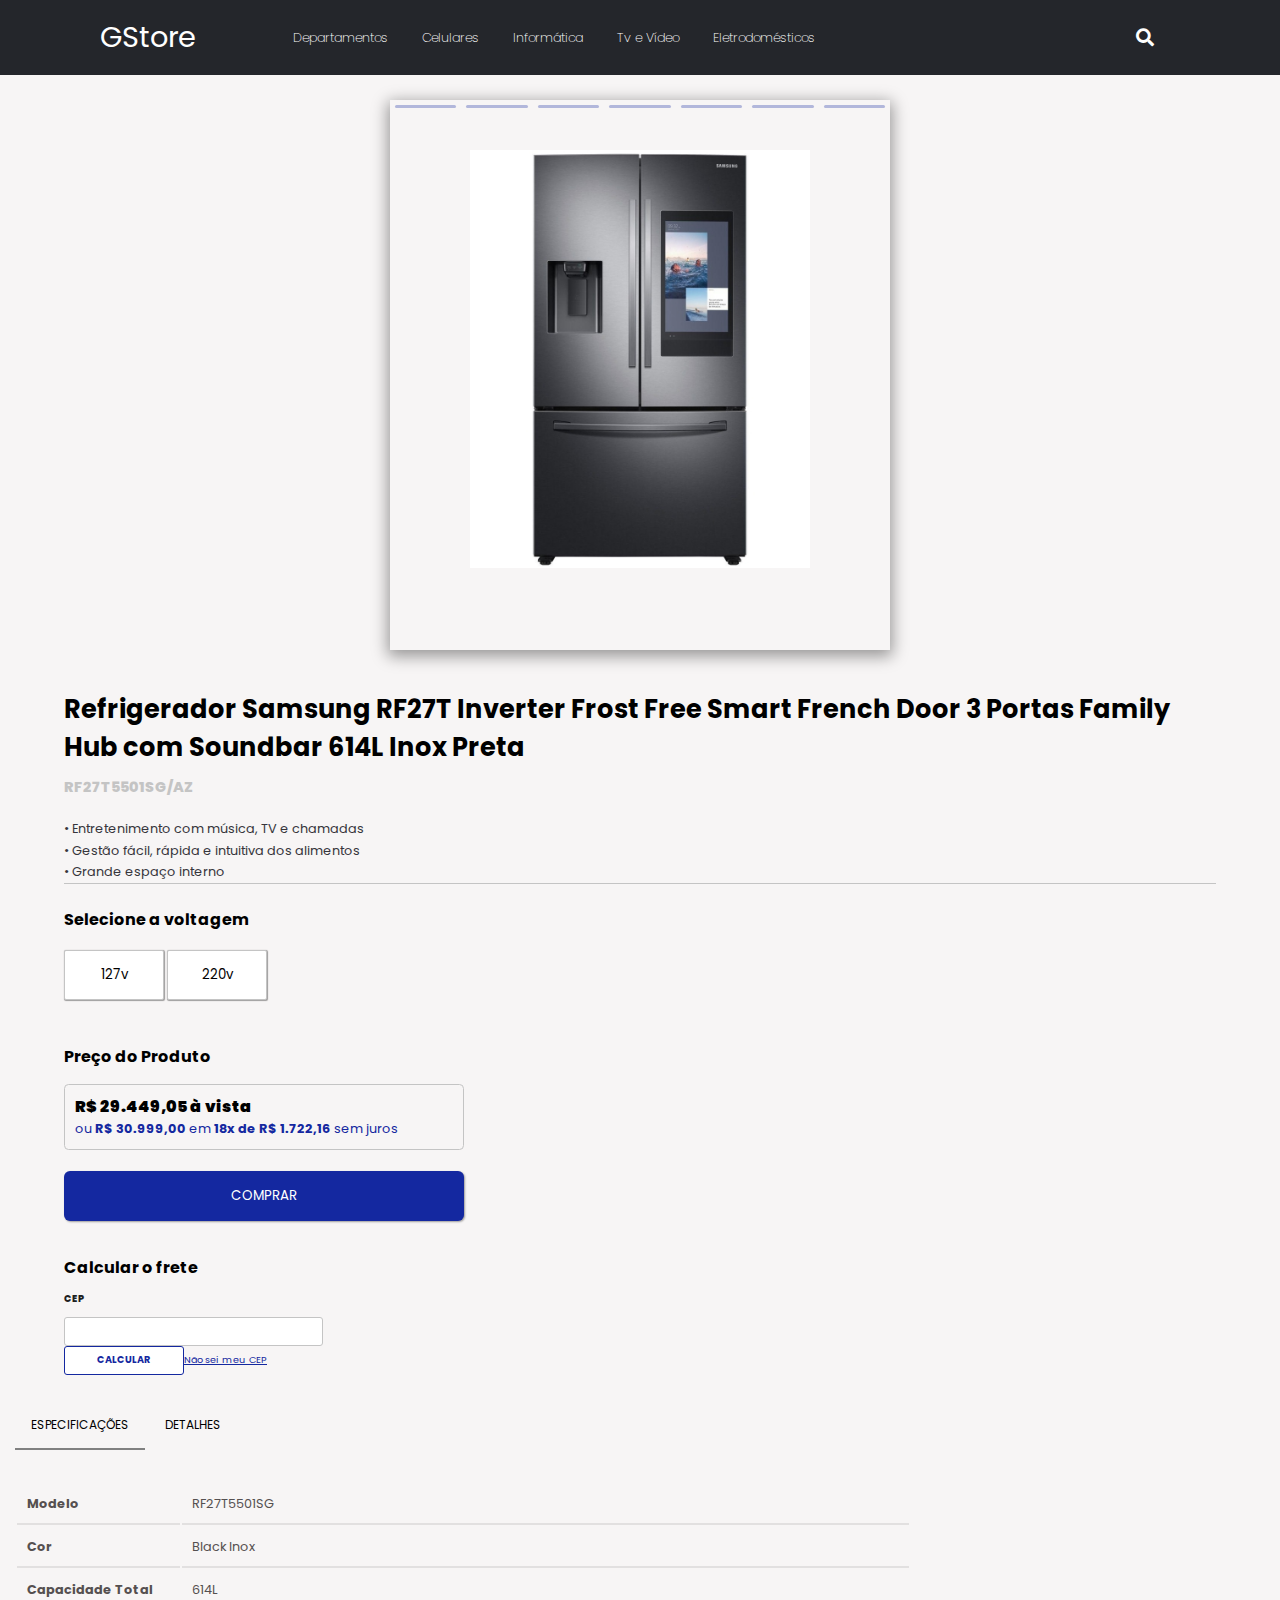
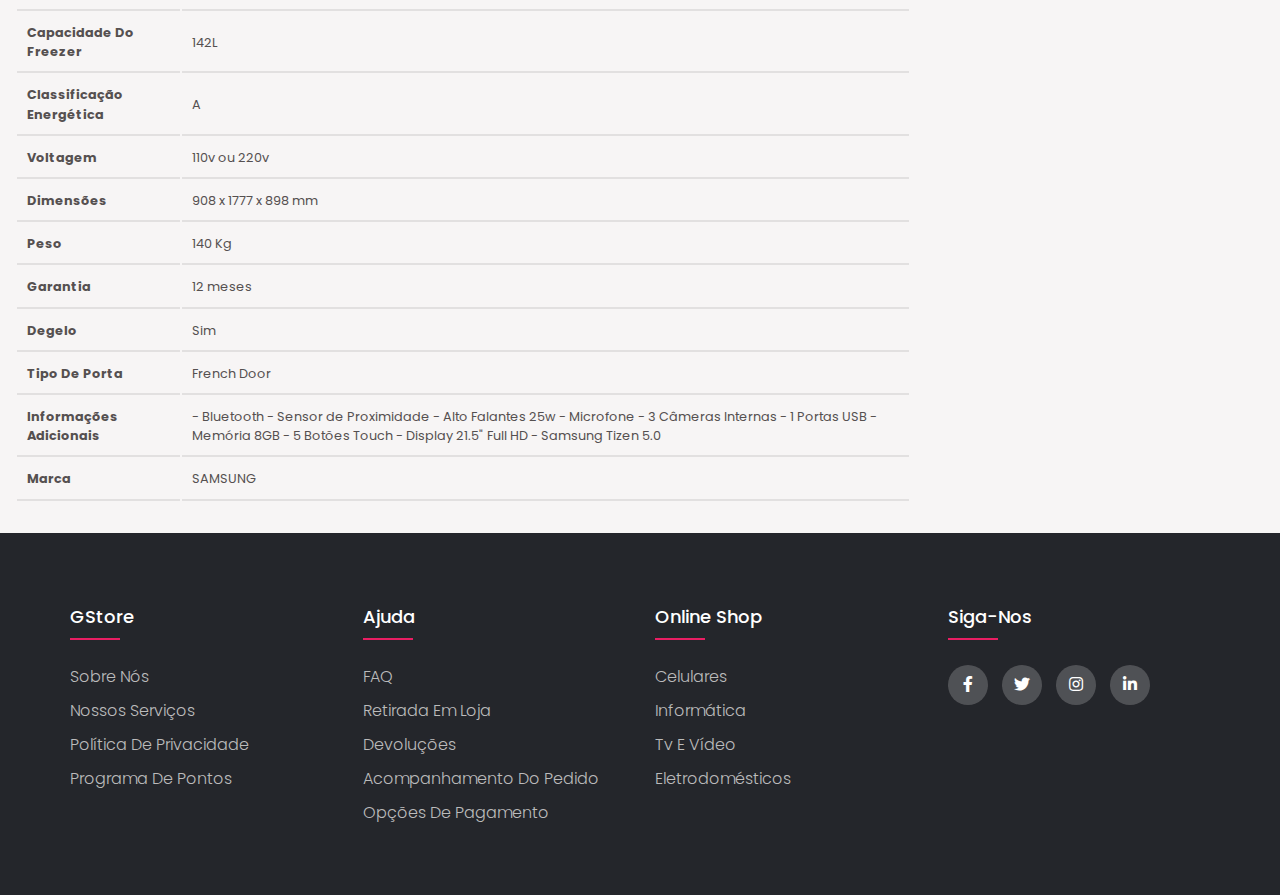
<file: produto-refrigerador-samsung.html>
<!DOCTYPE html>
<html lang="pt-br">
<head>
  <meta charset="UTF-8">
  <meta http-equiv="X-UA-Compatible" content="IE=edge">
  <meta name="author" content="Filipe Galvão">
  <meta name="description" content="Desafio Final do Programa de Capacitação VTEX promovido pela Enext a Wunderman Thompson Company.">
  <meta name="viewport" content="width=device-width, initial-scale=1.0">
  <link rel="shortcut icon" href="./img/faviconGstore.png" type="image/x-icon">

  <link rel="stylesheet" href="./styles/paginaProduto-css/base-css-paginaProduto/index-paginaProduto.css">
  
  <title> Gstore - Refrig. Samsung 614L</title>
</head>
<body>

    <header>
        <div class="wrapper">
            <nav>
              <input type="checkbox" id="show-search">
              <input type="checkbox" id="show-menu">
              <label for="show-menu" class="menu-icon"><i class="fas fa-bars"></i></label>
              <div class="content">
                  <div class="logo"><a href="index.html">GStore</a></div>
                  <ul class="links">

              <!------------DEPARTAMENTOS------------------>
                      <li>
                        <a href="#" class="desktop-link">Departamentos</a>
                        <input type="checkbox" id="show-features">
                        <label for="show-features">Departamentos</label>
                        <ul>
                          <li><a href="#">Celulares</a></li>
                          <li><a href="#">Informática</a></li>
                          <li><a href="#">TV e Vídeo</a></li>
                          <li><a href="#">Eletrodomésticos</a></li>
                        </ul>
                      </li>

              <!--------------CELULARES---------------------->            
                      <li><a href="#">Celulares</a></li>
              
              <!--------------INFORMÁTICA-------------------->     
                      <li>
                        <a href="#" class="desktop-link">Informática</a>
                        <input type="checkbox" id="show-services">
                        <label for="show-services">Informática</label>
                        <ul>
                          <li><a href="#">Notebooks</a></li>
                          <li><a href="#">Desktops</a></li>
                          <li><a href="#">Acessórios</a></li>
                        </ul>
                      </li>

              <!--------------TV E VÍDEO---------------------->   
                      <li><a href="#">Tv e Vídeo</a></li>

              <!---------------ELETRODOMÉSTICOS---------------->   
                      <li><a href="#">Eletrodomésticos</a>
                        <ul>
                          <li><a href="#">Refrigeradores</a></li>
                          <li><a href="#">Lava & Seca</a></li>
                          <li><a href="#">Microondas</a></li>
                          <li><a href="#">Fogão e Forno</a></li>
                        </ul>
                      </li>
                  </ul>
            </div>

          <!--CAMPO DE PESQUISA-->
            <label for="show-search" class="search-icon"><i class="fas fa-search"></i></label>
            <form action="#" class="search-box">
                  <input type="text" placeholder="O que você está buscando?" required>
                  <button type="submit" class="go-icon"><i class="fas fa-long-arrow-alt-right"></i></button>
            </form>
        </div>
         </nav>
    </header>

      <main>
          <div class="blocoDeCompra">

              <div data-slide="slide" class="slide">
                  <div class="slide-items">
                      <img src="./img/pagina-produto-pics/slide-samsung/1-refrigerador-visaoFrontal.jpg" alt="refrigerador samsung visaoFrontal">
                      <img src="./img/pagina-produto-pics/slide-samsung/2-refrigerador-visaoInternaGeladeiraVazia.jpg" alt="refrigerador samsung visao Interna Geladeira Vazia">
                      <img src="./img/pagina-produto-pics/slide-samsung/3-refrigerador-visaoInternaGeladeiraCheia.jpg" alt="refrigerador samsung visao Interna Geladeira com Alimentos">
                      <img src="./img/pagina-produto-pics/slide-samsung/4-refrigerador-visaoInternaFreezer.jpg" alt="refrigerador samsung visao interna freezer vazio">
                      <img src="./img/pagina-produto-pics/slide-samsung/5-refrigerador-visaoInternaFreezer2.jpg" alt="refrigerador samsung visao interna freezer com alimentos">
                      <img src="./img/pagina-produto-pics/slide-samsung/6-refrigerador-visorAlimentos.jpg" alt="refrigerador samsung visor integrado">
                      <img src="./img/pagina-produto-pics/slide-samsung/7-refrigerador-visorAgenda.jpg" alt="refrigerador samsung visor funcionalidades agenda e calendário">
                  </div>
              
                  <nav class="slide-nav">
                    <div class="slide-thumb"></div>
                        <button class="slide-prev">Anterior</button>
                        <button class="slide-next">Próximo</button>
                  </nav>
              </div>
        
                  <div class="product-buyInformation">

                      <h1 class="product-title">Refrigerador Samsung RF27T Inverter Frost Free Smart French Door 3 Portas Family Hub com Soundbar 614L Inox Preta</h1>
                      
                      <span>RF27T5501SG/AZ</span>

                      <ul class="resume-list">
                        <li>&bull; Entretenimento com música, TV e chamadas</li>
                        <li>&bull; Gestão fácil, rápida e intuitiva dos alimentos</li>
                        <li>&bull; Grande espaço interno</li>
                      </ul>

                    <div class="seletorSku">
                      <p>Selecione a voltagem</p>
                          <button>127v</button>
                          <button>220v</button>
                    </div>
                    
                    <h3 id="precoProduto">Preço do Produto</h3>

                    <div class="preco-container">
                        <span><strong>R$ 29.449,05 à vista</strong> </span>
                        <p>ou <strong>R$ 30.999,00</strong> em <strong>18x de R$ 1.722,16</strong>
                          sem juros</p>
                    </div>

                    <div class="buy-container">
                          <input  class="buyBtn" type="button" value="Comprar"/>
                    </div>

                    <p class="p-frete">Calcular o frete</p>
                    <span class="cep">CEP</span>
                    
                    <div class="frete">
                      
                        <div class="inputFrete"></div>
                            <input class="campoFrete" type="number" >
                            <input class="freteBtn" type="button" value="calcular">
                            <a class="correios" rel= "noopener nofollow noreferrer" target="_blank" href="https://buscacepinter.correios.com.br/app/endereco/index.php?t">Não sei meu CEP</a>
                          
                        </div>

                  </div>

          </div>

                <!----------ESPECIFICAÇÕES DO PRODUTO---------->
        <section>
              <div id="tabs">
                <div class="tab-links">
                  <button data-id="prepare" data-open>Especificações</button>
                  <button data-id="produce">Detalhes</button>
                </div>
          
                <div class="tab-content">
                  <section id="prepare">
                    <div class="product-specifications-wrapper">
                                    
                      <table id="techical-details" class="techical-details" role="presentation">
                        <tbody>
                          <tr>
                            <th>
                              modelo
                            </th>
                            <td>
                              RF27T5501SG
                            </td>
                          </tr>
                          <tr>
                            <th>
                              Cor
                            </th>
                            <td>
                              Black Inox
                            </td>
                          </tr>
                          <tr>
                            <th>
                              Capacidade Total
                            </th>
                            <td>
                              614L
                            </td>
                          </tr>
                          <tr>
                            <th>
                              Capacidade do Freezer
                            </th>
                            <td>
                              142L
                            </td>
                          </tr>
                          <tr>
                            <th>
                              Classificação Energética
                            </th>
                            <td>
                              A
                            </td>
                          </tr>
                          <tr>
                            <th>
                              Voltagem
                            </th>
                            <td>
                              110v ou 220v
                            </td>
                          </tr>
                          <tr>
                            <th>
                              Dimensões
                            </th>
                            <td>
                              908 x 1777 x 898 mm
                            </td>
                          </tr>
                          <tr>
                            <th>
                              Peso
                            </th>
                            <td>
                              140 Kg
                            </td>
                          </tr>
                          <tr>
                            <th>
                              Garantia
                            </th>
                            <td>
                              12 meses
                            </td>
                          </tr>
                          <tr>
                            <th>
                              Degelo
                            </th>
                            <td>
                              Sim
                            </td>
                          </tr>
                          <tr>
                            <th>
                              Tipo de Porta
                            </th>
                            <td>
                              French Door
                            </td>
                          </tr>
                          <tr>
                            <th>
                              Informações Adicionais
                            </th>
                            <td>
                              - Bluetooth - Sensor de Proximidade - Alto Falantes 25w - Microfone - 3 Câmeras Internas - 1 Portas USB - Memória 8GB - 5 Botões Touch - Display 21.5" Full HD - Samsung Tizen 5.0
                            </td>
                          </tr>
                          <tr>
                            <th>
                              Marca
                            </th>
                            <td>
                              SAMSUNG
                            </td>
                        </tbody>
                      </table>
                  </section>

                  <section id="produce">
                      <h3>Descubra tudo o que você pode fazer sem sair da sua cozinha</h3>
                      
                      <!-------------------------------- DETALHE 1 ------------------------------------------>

                      <div class="banner">
                          <div class="prodTextBanner">
    
                            <h2>View Inside</h2>
                          
                            <p>Veja o que tem dentro da geladeira a qualquer momento e um qualquer lugar pelo seu smartphone ou pela tela inicial da geladeira, sem abrir a porta. A câmera interna mostra os alimentos que você tem, além de indicar quantos dias faltam para vencer e permite que você crie uma lista de compras e lembretes sobre alimentos.</p>

                          </div>

                          <div class="lancamentoImg">
                            <img src="./img/pagina-produto-pics/detalhes-samsung/8-refrigerador-visorAlimentosAnimado.jpg" alt="refrigerador visor Alimentos Animado">
                          </div>
                      </div>
                  
                     <!-------------------------------- DETALHE 2 ------------------------------------------>
                     
                     <div class="banner">

                          <div class="lancamentoImg">
                              <img src="./img/pagina-produto-pics/detalhes-samsung/9-refrigerador-entrentenimento.jpg" alt="refrigerador entrentenimento homem lendo revista e ouvindo música tomando café">
                          </div>
    
                          <div class="prodTextBanner">
                        
                              <h2>Entretenimento contínuo com Músicas, Notícias e Chamadas</h2>
                  
                              <h5>Aplicativos de música e rádio</h5>

                              <p>Aproveite ainda mais ao cozinhar ouvindo as músicas de sua playlist favorita Spotify ou pelo Tuneln para ouvir as estações de rádio, notícias e muito mais!</p>
                              
                              <h5>Bluetooth</h5>
                              
                              <p>Faça e receba chamadas sem utilizar as mãos enquanto cozinha. Conectado ao seu smartphone, realize e receba chamadas telefônicas usando comandos de voz.</p>

                              <h5>Internet</h5>
                              
                              <p> Você pode visualizar conteúdos on-line, como notícias, mídias sociais e muito mais. Crie atalhos na tela inicial ou salve os links de seus sites favoritos para acessá-los  mais rapidamente.</p>

                            </div>
                      </div>
                      
                      <!-------------------------------- DETALHE 3 ------------------------------------------>

                      <div class="banner">
                          <div class="prodTextBanner">
      
                              <h2>Aproveite uma vida mais inteligente e conectada</h2>
                              <h4>App Smarthing</h4>
                            
                              <p>Use o painel da geladeira para controlar outros produtos inteligentes da sua casa, como ligar ou desligar a TV QLED, a lava e seca ou ar condicionado   Wind Free e até mesmo controlar a temperatura do ambiente. </p>
                              
                              <p>Pelo aplicativo SmartThings no seu celular, você também pode checar e alterar de qualquer lugar a temperatura da geladeira, receber avisos de porta aberta e usar funções especiais, além de ter a manutenção na palma da mão.</p>
          
                          </div>
          
                        <div class="lancamentoImg">
                            <img src="./img/pagina-produto-pics/detalhes-samsung/10-refrigerador-connectSmart.jpg" alt="refrigerador conectado com celular pelo smarthings">
                        </div>
                  
                      </div>

                      <!-------------------------------- DETALHE 4 ------------------------------------------>

                      <div class="banner">

                          <div class="lancamentoImg">
                              <img src="./img/pagina-produto-pics/detalhes-samsung/11-refrigerador-espacosa.jpg" alt="visualização do grande espaço interno do refrigerador">
                          </div>
    
                          <div class="prodTextBanner">
                        
                              <h2>Maior espaço e alimentos na temperatura certa</h2>
                  
                              <p>Guarde todos os seus alimentos de forma organizada. A exclusiva tecnologia <strong>SpaceMax&trade;</strong> permite que as paredes sejam mais finas, oferecendo mais espaço sem aumentar as dimensões externas ou comprometer a eficiência energética.</p>
                              
                              <p>Ainda conta com o Sistema <strong>All Around Cooling&trade;</strong> que posicionam as saídas de ar estrategicamente para manter a temperatura estável em todos os cantos da geladeira sem oscilações. Assim, a temperatura se mantém uniforme e constante, colaborando para a conservação dos alimentos.</p>

                            </div>
                    </div>
 
                      <!-------------------------------- DETALHE 5 ------------------------------------------>
                      <div class="banner">
                          <div class="prodTextBanner">
    
                              <h2>Água e Gelo à vontade </h2>
                            
                              <p>O design minimalista traz apenas 3 botões para que você tenha água gelada e gelo em cubos ou triturado com apenas um toque.</p>

                              <p> Conta com umFiltro com sistema "girou, trocou", mais facilidade de instalação e praticidade na hora de trocar o refil. Além disso, os filtros originais Samsung utilizam tecnologia de filtragem por carvão, removendo mais de 99,9% de contaminantes potencial-mente presentes na água.</p>

                              <p>Produção de até 2,2 kg de gelo por dia e armazenagem de 1,3 kg, assim você sempre terá gelo pronto! Tudo isso num compartimento fino e compacto para ocupar menos espaço e sobrar mais para guardar alimentos.</p>
          
                          </div>
          
                            <div class="lancamentoImg">
                                <img src="./img/pagina-produto-pics/detalhes-samsung/12-refrigerador-aguaPorta.jpg" alt="dispenser de água e gelo">
                            </div>
                
                      </div>

                      <!----------VANTAGENS E CHAMADA PARA A AÇÃO---------->
                      <div id="vantagens">
                          <h2>Mais economia, durabilidade e conforto</h2>
                          <h3>Digital inverter&trade;</h3>
                          <p> A <em>tecnologia Digital Inverter&trade;</em> economiza até 50% de energia, com 10 anos de garantia no compressor e maior nível de silêncio.</p>
                          <img src="./img/pagina-produto-pics/detalhes-samsung/13-refrigerador-vantagens.png" alt="vantagens, economia energética e garantia de 10 anos">
                          
                          <div id="adquirirCta">
                            <input  id="adquirirCta-btn" type="button" value="Garanta já a sua"/>
                          </div>
                      </div>
                  </section>
                </div>
              </div>
            </div>
        </section>
        
      </main>
      
        <footer class="footer">
          <div class="container">
            <div class="row">
              <div class="footer-col">
                <h4>GStore</h4>
                <ul>
                  <li><a href="#">sobre nós</a></li>
                  <li><a href="#">nossos serviços</a></li>
                  <li><a href="#">Política de Privacidade</a></li>
                  <li><a href="#">Programa de Pontos</a></li>
                </ul>
              </div>
              <div class="footer-col">
                <h4>Ajuda</h4>
                <ul>
                  <li><a href="#">FAQ</a></li>
                  <li><a href="#">Retirada em Loja</a></li>
                  <li><a href="#">Devoluções</a></li>
                  <li><a href="#">Acompanhamento do Pedido</a></li>
                  <li><a href="#">Opções de Pagamento</a></li>
                </ul>
              </div>
              <div class="footer-col">
                <h4>online shop</h4>
                <ul>
                  <li><a href="#">Celulares</a></li>
                  <li><a href="#">Informática</a></li>
                  <li><a href="#">Tv e Vídeo</a></li>
                  <li><a href="#">Eletrodomésticos</a></li>
                </ul>
              </div>
              <div class="footer-col">
                <h4>Siga-nos</h4>
                <div class="social-links">
                  <a href="#"><i class="fab fa-facebook-f"></i></a>
                  <a href="#"><i class="fab fa-twitter"></i></a>
                  <a href="#"><i class="fab fa-instagram"></i></a>
                  <a href="#"><i class="fab fa-linkedin-in"></i></a>
                </div>
              </div>
            </div>
          </div>
        </footer>
         
  <script src="./js/pagina-produto-js/slide-stories.js"></script>
  <script src="./js/pagina-produto-js/skuSelector.js"></script>
  <script src="./js/pagina-produto-js/especificacoesProduto.js"></script>
  <script src="./js/pagina-produto-js/adquirir-topo.js"></script>
           

</body>

</html>
</file>
<file: styles/paginaProduto-css/base-css-paginaProduto/index-paginaProduto.css>
@import './global.css';
@import url('https://cdnjs.cloudflare.com/ajax/libs/font-awesome/5.15.1/css/all.min.css');
@import './header.css';
@import '../pagina-produto-css/slide.css';
@import '../pagina-produto-css/blocoCompra.css';
@import '../pagina-produto-css/descricaoProduto.css';
@import url('https://cdnjs.cloudflare.com/ajax/libs/font-awesome/5.15.3/css/all.min.css');
@import './footer.css';
@import './responsividade.css';
</file>
